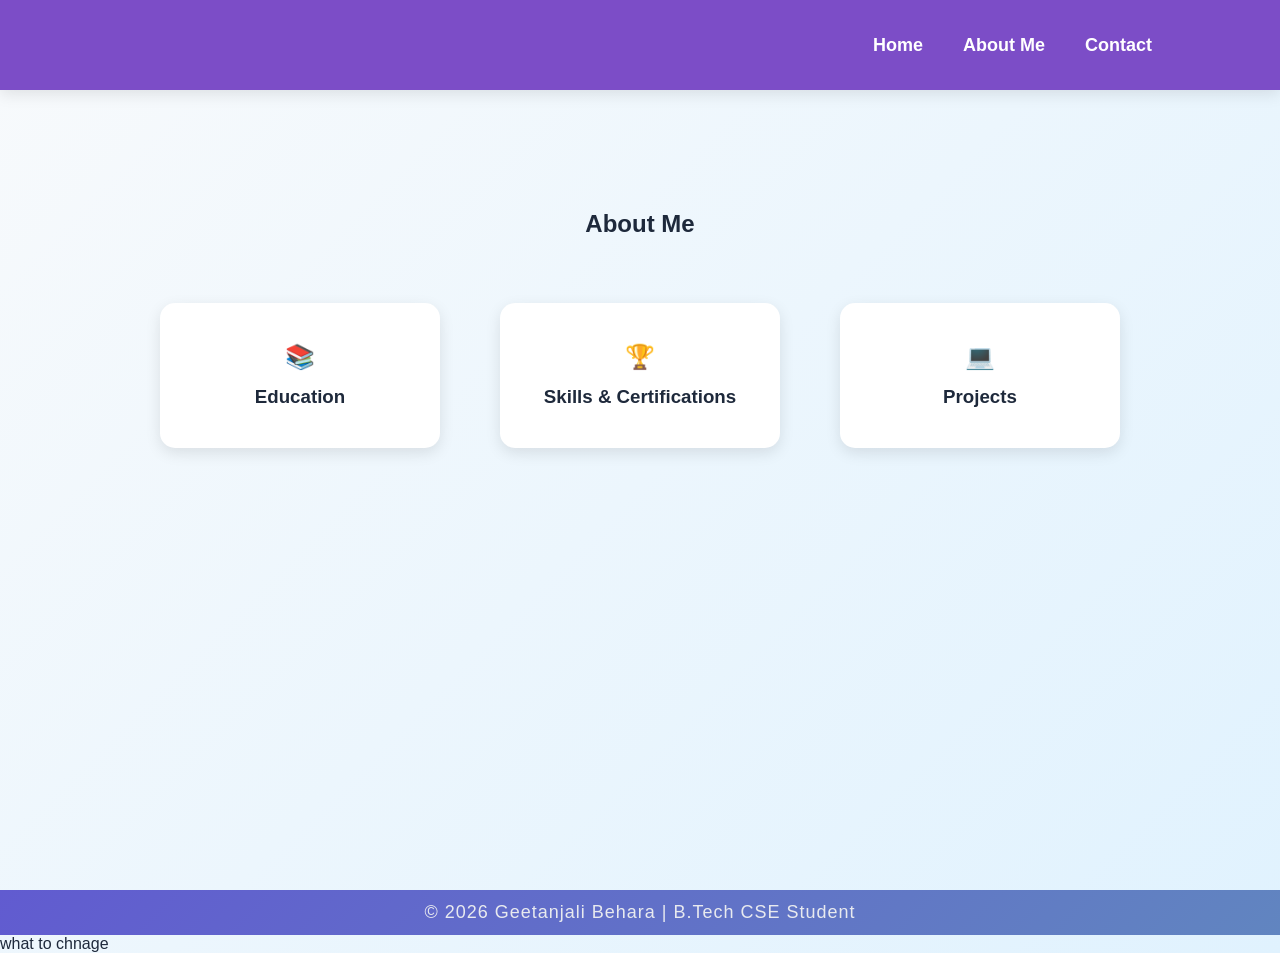
<file: about.html>
<!DOCTYPE html>
<html lang="en">
<head>
    <meta charset="UTF-8">
    <meta name="viewport" content="width=device-width, initial-scale=1.0">
    <title>About Me</title>
    <link rel="stylesheet" href="style.css">
</head>
<body>

    <nav>
        <div class="logo"></div>

        <ul>
            <li><a href="index.html">Home</a></li>
            <li><a href="about.html">About Me</a></li>
            <li><a href="contact.html">Contact</a></li>
        </ul>
    </nav>

    <section class="center-page"style="margin-top:80px; ">

        <h1 style="margin-bottom:50px;">
            About Me
        </h1>

        <div class="card-container">

            <a href="education.html" class="card-link">
                <div class="card">
                    <h2>📚</h2>
                    <h3>Education</h3>
                </div>
            </a>

            <a href="skills.html" class="card-link">
                <div class="card">
                    <h2>🏆</h2>
                    <h3>Skills & Certifications</h3>
                </div>
            </a>

            <a href="projects.html" class="card-link">
                <div class="card">
                    <h2>💻</h2>
                    <h3>Projects</h3>
                </div>
            </a>

        </div>

    </section>

</body>
<footer>
        <p>© 2026 Geetanjali Behara | B.Tech CSE Student</p>
    </footer>
</html>
what to chnage
</file>
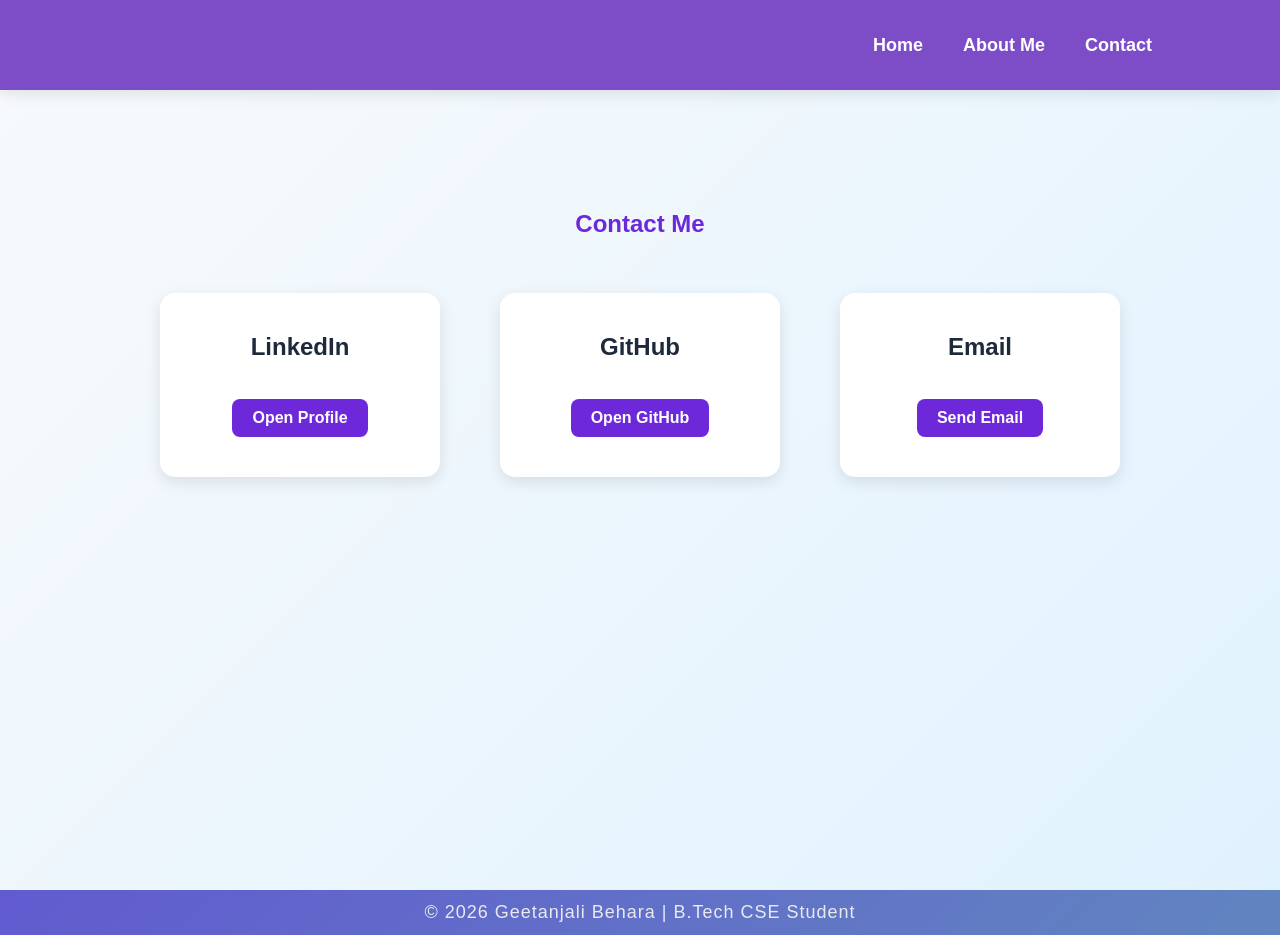
<file: contact.html>
<!DOCTYPE html>
<html lang="en">
<head>
    <meta charset="UTF-8">
    <meta name="viewport" content="width=device-width, initial-scale=1.0">
    <title>Contact Me</title>
   <link rel="stylesheet" href="style.css">
</head>
<body>

    <nav>
        <div class="logo" ></div>

        <ul>
             <li><a href="index.html">Home</a></li>
            <li><a href="about.html">About Me</a></li>
            <li><a href="contact.html">Contact</a></li>
        </ul>
    </nav>

    <section class="center-page"style="margin-top:80px;">

        <h1 style="color:#6D28D9; margin-bottom:40px;">
            Contact Me
        </h1>

        <div class="card-container">

            <div class="card">
                <h2>LinkedIn</h2>
                <br>
                <a href="https:www.linkedin.com/in/geetanjali-behara" class="project-btn" target="_blank">
                    Open Profile
                </a>
            </div>

            <div class="card">
                <h2>GitHub</h2>
                <br>
                <a href="https://github.com/geetanjalibehara2303-a11y" class="project-btn" target="_blank">
                    Open GitHub
                </a>
            </div>

            <div class="card">
                <h2>Email</h2>
                <br>
                <a href="mailto:geetanjalibehara2303@gmail.com"
                   class="project-btn">
                   Send Email
                </a>
            </div>

        </div>

    </section>

    <footer>
        <p>© 2026 Geetanjali Behara | B.Tech CSE Student</p>
    </footer>

</body>
</html>
</file>
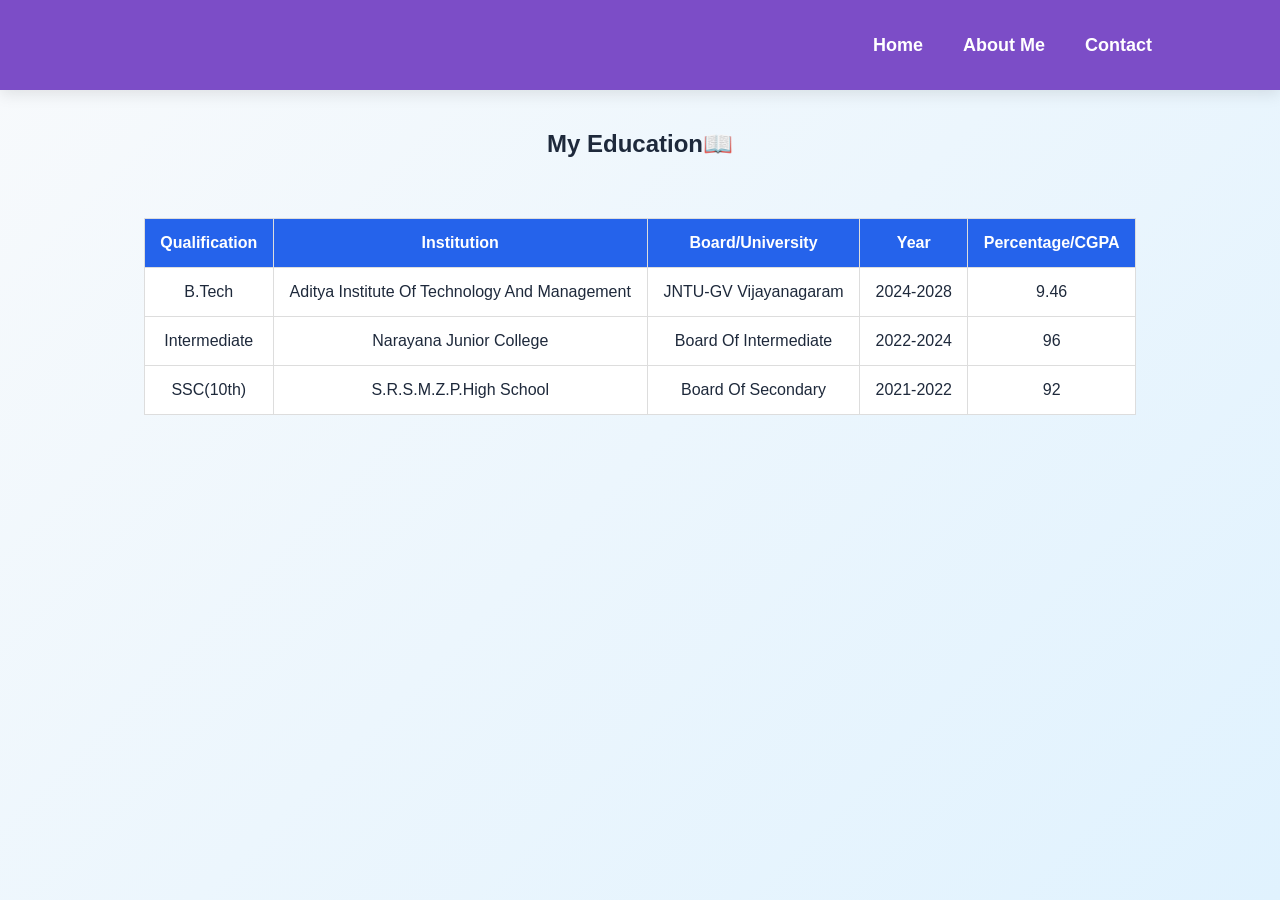
<file: education.html>
<!DOCTYPE html>
<html lang="en">
<head>
    <meta charset="UTF-8">
    <meta name="viewport" content="width=device-width, initial-scale=1.0">
    <title>Education</title>
    <link rel="stylesheet" href="style.css">
</head>
<body>

    <nav>
        <div class="logo"></div>

        <ul>
            <li><a href="index.html">Home</a></li>
            <li><a href="about.html">About Me</a></li>
            <li><a href="contact.html">Contact</a></li>
        </ul>
    </nav>

    <section class="center-page">

        <h1 style="margin-bottom:30px;">
            My Education📖
        </h1>

        <table>
            <tr>
                <th>Qualification</th>
                <th>Institution</th>
                <th>Board/University</th>
                <th>Year</th>
                <th>Percentage/CGPA</th>
            </tr>

            <tr>
                <td>B.Tech</td>
                <td>Aditya Institute Of Technology And Management</td>
                <td>JNTU-GV Vijayanagaram</td>
                <td>2024-2028</td>
                <td>9.46</td>
            </tr>

            <tr>
                <td>Intermediate</td>
                <td>Narayana Junior College</td>
                <td>Board Of Intermediate</td>
                <td>2022-2024</td>
                <td>96</td>
            </tr>

            <tr>
                <td>SSC(10th)</td>
                <td>S.R.S.M.Z.P.High School</td>
                <td>Board Of Secondary</td>
                <td>2021-2022</td>
                <td>92</td>
            </tr>

        </table>

    </section>


</body>
</html>
</file>
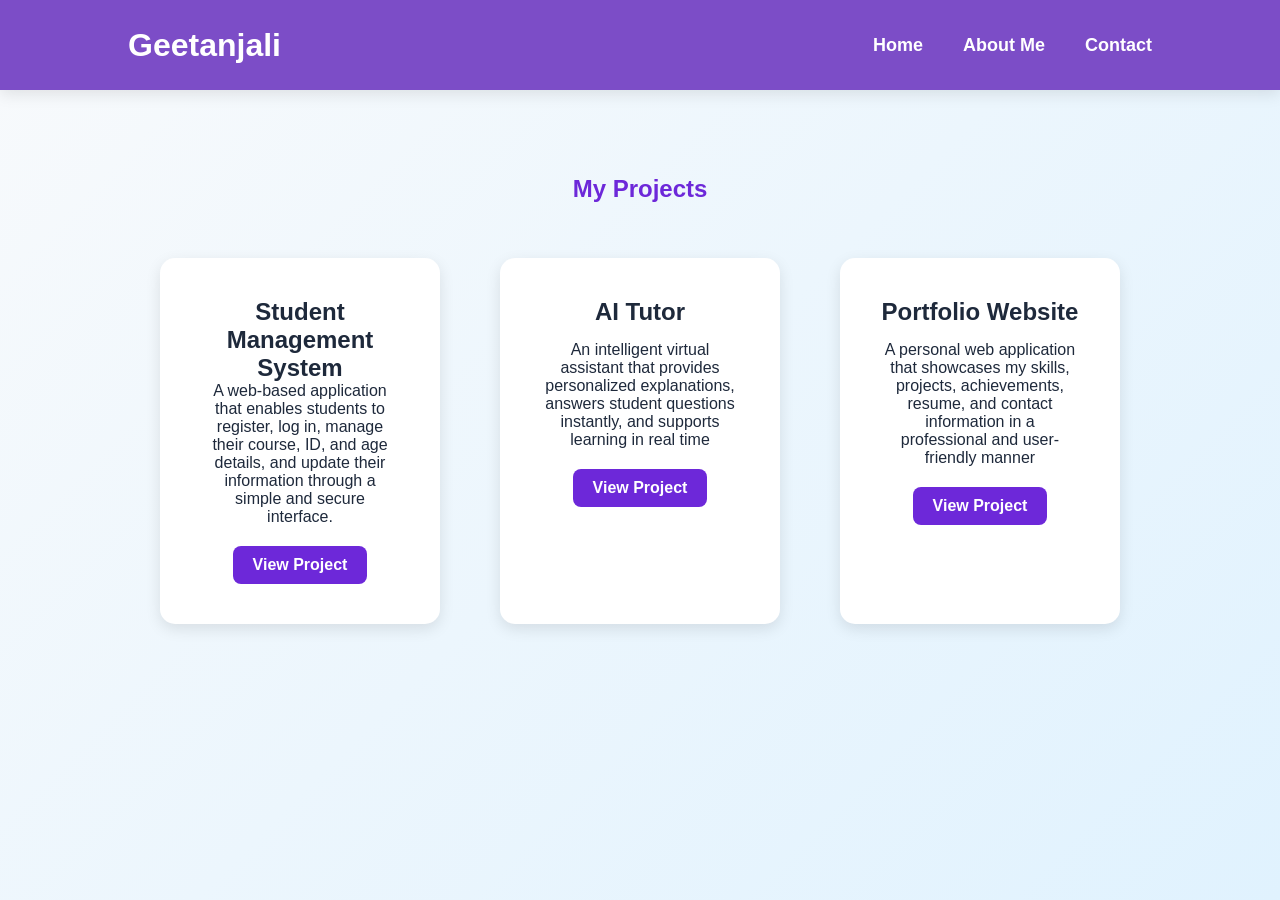
<file: projects.html>
<!DOCTYPE html>
<html lang="en">
<head>
    <meta charset="UTF-8">
    <meta name="viewport" content="width=device-width, initial-scale=1.0">
    <title>Projects</title>
    <link rel="stylesheet" href="style.css">
</head>
<body>

    <nav>
        <div class="logo">Geetanjali</div>

        <ul>
             <li><a href="index.html">Home</a></li>
            <li><a href="about.html">About Me</a></li>
            <li><a href="contact.html">Contact</a></li>
        </ul>
    </nav>

    <section class="center-page">

        <h1 style="color:#6D28D9; margin-bottom:40px;margin-top:45px;">
            My Projects
        </h1>

        <div class="card-container">

            <div class="card">
             <h2>Student Management System</h2>

                <p> A web-based application that enables students to register,
                     log in, 
                    manage their course, ID, 
                    and age details, 
                    and update their information through a simple and secure interface.
                </p>

                <a href="https://github.com/geetanjalibehara2303-a11y/student-management-system"
                 target="_blank"
                 class="project-btn">
                View Project
                </a>
            </div>

            <div class="card">
                <h2>AI Tutor</h2>

                <p style="margin-top:15px;">
                    An intelligent virtual assistant that provides personalized explanations,
                     answers student questions instantly, 
                     and supports learning in real time
                </p>

                <a href=https://github.com/seelasairani7730-wq/ai-video-tutor
                 target="_blank"
                 class="project-btn">
                View Project
                </a>
            </div>


            <div class="card">
                <h2>Portfolio Website
                </h2>

                <p style="margin-top:15px;">
                    A personal web application that showcases my skills, 
                    projects, achievements, resume,
                     and contact information in a professional and user-friendly manner
                </p>

                <a href=https://github.com/geetanjalibehara2303-a11y/portfolio-website
                 target="_blank"
                 class="project-btn">
                View Project
                </a>
            </div>

        </div>

    </section>
</body>
</html>
</file>
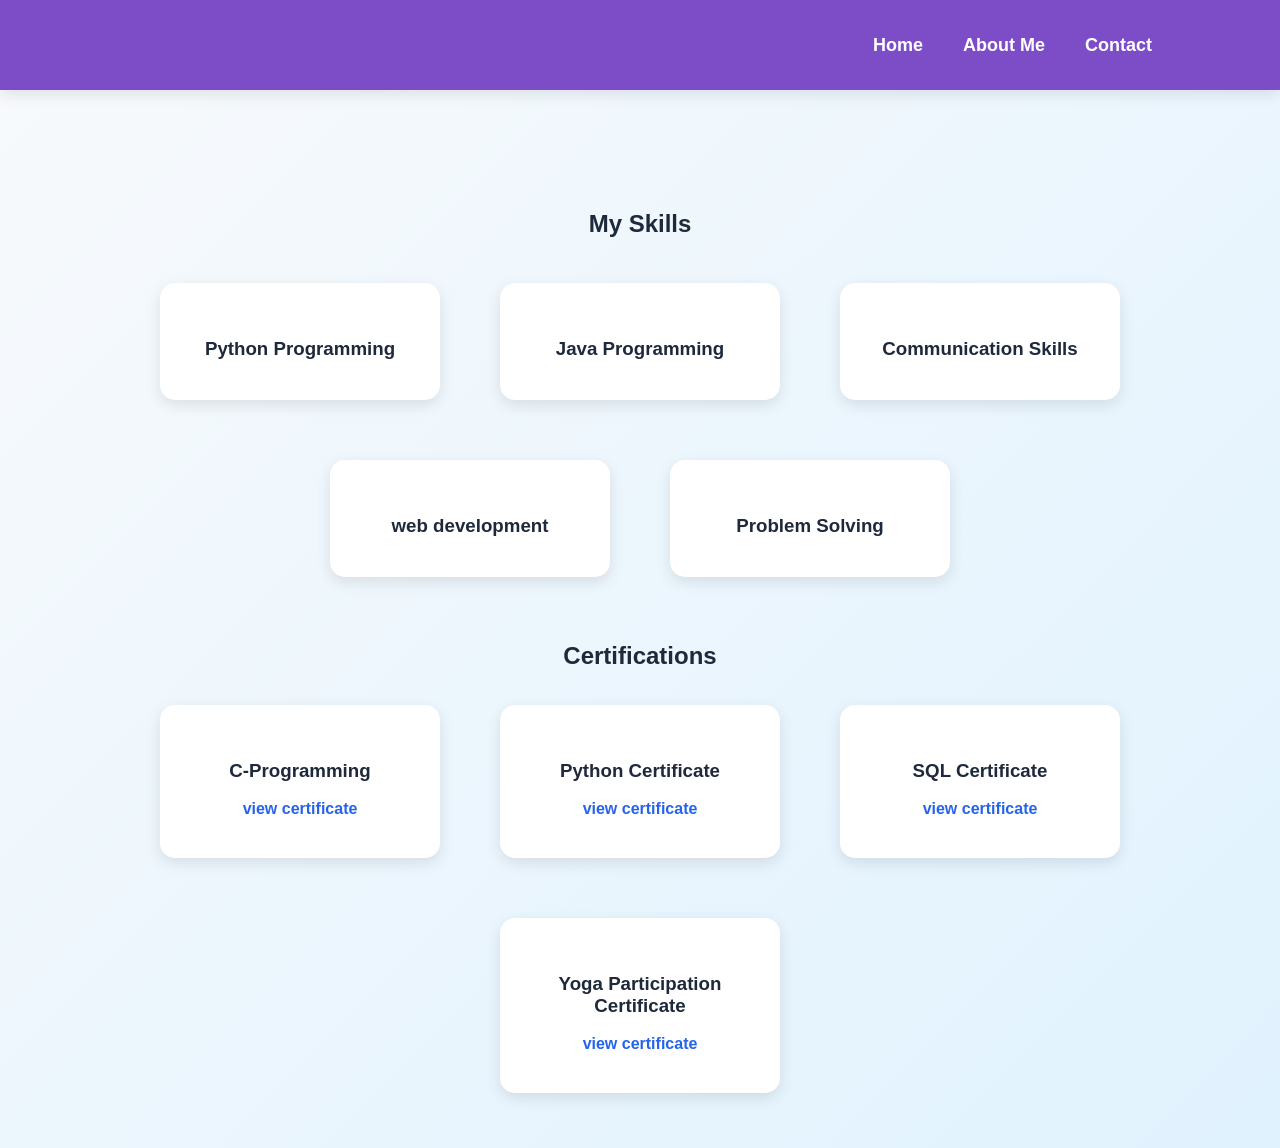
<file: skills.html>
<!DOCTYPE html>
<html lang="en">
<head>
    <meta charset="UTF-8">
    <meta name="viewport" content="width=device-width, initial-scale=1.0">
    <title></title>
    <link rel="stylesheet" href="style.css">
</head>
<body>

    <nav>
        <div class="logo"></div>

        <ul>
             <li><a href="index.html">Home</a></li>
            <li><a href="about.html">About Me</a></li>
            <li><a href="contact.html">Contact</a></li>
        </ul>
    </nav>

    <section class="center-page">

       <h2 style="margin-top:80px; margin-bottom:30px;">
             My Skills
        </h2>

        <div class="card-container">

            <div class="card">
                <h3>Python Programming</h3>
            </div>

            <div class="card">
                <h3>Java Programming</h3>
            </div>

            <div class="card">
                <h3>Communication Skills</h3>
            </div>

            <div class="card">
                <h3>web development</h3>
            </div>

            <div class="card">
                <h3>Problem Solving</h3>
            </div>

        </div>

        <h2 style="margin-top:50px; margin-bottom:20px;">
            Certifications
        </h2>

        <div class="card-container">

            <div class="card">
                <h3>C-Programming</h3>
                <br>
                 <a href="certificates/c.pdf" target="_blank">view certificate</a>
                </a>
            </div>

            <div class="card">
                <h3>Python Certificate</h3>
                <br>
                <a href="certificates/python.pdf" target="_blank">view certificate</a>
            </div>
            
            <div class="card">
                <h3>SQL Certificate</h3>
                <br>
               <a href="certificates/sql.pdf" target="_blank">view certificate</a>
            </div>

            <div class="card">
                <h3>Yoga Participation Certificate</h3>
                <br>
                <a href="certificates/yoga certificate.pdf" target="_blank">view certificate</a>

        </div>

    </section>


</body>
</html>
</file>
<file: style.css>
*{
    margin:0;
    padding:0;
    box-sizing:border-box;
    font-family:'Poppins',sans-serif;
}

body{
    background:linear-gradient(135deg,#f8fafc,#e0f2fe);
    min-height:100vh;
    color:#1e293b;
}

nav{
    
     position:sticky;
    top:0;
    z-index:1000;
    display:flex;
    justify-content:space-between;
    align-items:center;
    padding:25px 10%;
    background:#7c4dc7;   /* Purple */
    height:90px;
    box-shadow:0 4px 15px rgba(0,0,0,0.1);

}

.logo{
    font-size:32px;
    font-weight:700;
    color:white;
}

nav ul{
    display:flex;
    list-style:none;
    gap:40px;
}

nav ul li a{
    text-decoration:none;
    color:white;
    font-size:18px;
    font-weight:600;
    transition:0.3s;
}

nav ul li a:hover{
    color:#60A5FA;  /* Blue when mouse hovers */
}

.btn{
    display:inline-block;
    padding:14px 30px;
    background:#2563eb;
    color:white;
    text-decoration:none;
    border-radius:10px;
    margin-top:25px;
    font-weight:600;
    transition:0.3s;
}

.btn:hover{
    transform:translateY(-3px);
    box-shadow:0 8px 20px rgba(37,99,235,0.3);
}

.center-page{
    min-height:80vh;
    display:flex;
    flex-direction:column;
    align-items:center;
    padding:40px 20px;
}

.card{
    width:280px;
    background:white;
    padding:40px;
    border-radius:15px;
    text-align:center;
    box-shadow:0 5px 15px rgba(0,0,0,0.1);
    margin:15px;
    transition:.3s;
}


.card-container{
    display:flex;
    gap:30px;
    flex-wrap:wrap;
    justify-content:center;
}

table{
    width:80%;
    background:white;
    border-collapse:collapse;
    margin-top:30px;
}

table,th,td{
    border:1px solid #ddd;
}

th,td{
    padding:15px;
    text-align:center;
}

th{
    background:#2563eb;
    color:white;
}
.profile-pic{
    width:350px;
    height:350px;
    object-fit:cover;
    border-radius:50%;
    border:8px solid white;
    box-shadow:0 15px 35px rgba(37,99,235,0.25);
}
.card-link{
    text-decoration:none;
    color:#1e293b;
}

.card h3{
    margin-top:15px;
}

.card:hover{
    transform:translateY(-10px) scale(1.03);
    box-shadow:0 10px 25px rgba(37,99,235,0.2);
}
footer{
    background:linear-gradient(135deg,#615bd0,#6185c0);
    color:rgb(232, 234, 239);
    text-align:center;
    padding:12px;
    width:100%;
}

footer p{
    font-size:15px;
    margin:0;
}
footer p{
    font-size:18px;
    font-weight:500;
    letter-spacing:1px;
}
.card a{
    text-decoration:none;
    color:#2563eb;
    font-weight:600;
}

.card a:hover{
    color:#6D28D9;
}
.project-btn{
    display:inline-block;
    margin-top:20px;
    padding:10px 20px;
    background:#6D28D9;
    color:white !important;
    text-decoration:none;
    border-radius:8px;
    transition:0.3s;
}

.project-btn:hover{
    background:#2563eb;
}
html{
    scroll-behavior:smooth;
}
.resume-btn{
    display:inline-block;
    margin-top:20px;
    padding:12px 24px;
    background:#6D28D9;
    color:white;
    text-decoration:none;
    border-radius:8px;
    font-weight:600;
    transition:0.3s;
}

.resume-btn:hover{
    background:#2563eb;
}
</file>
